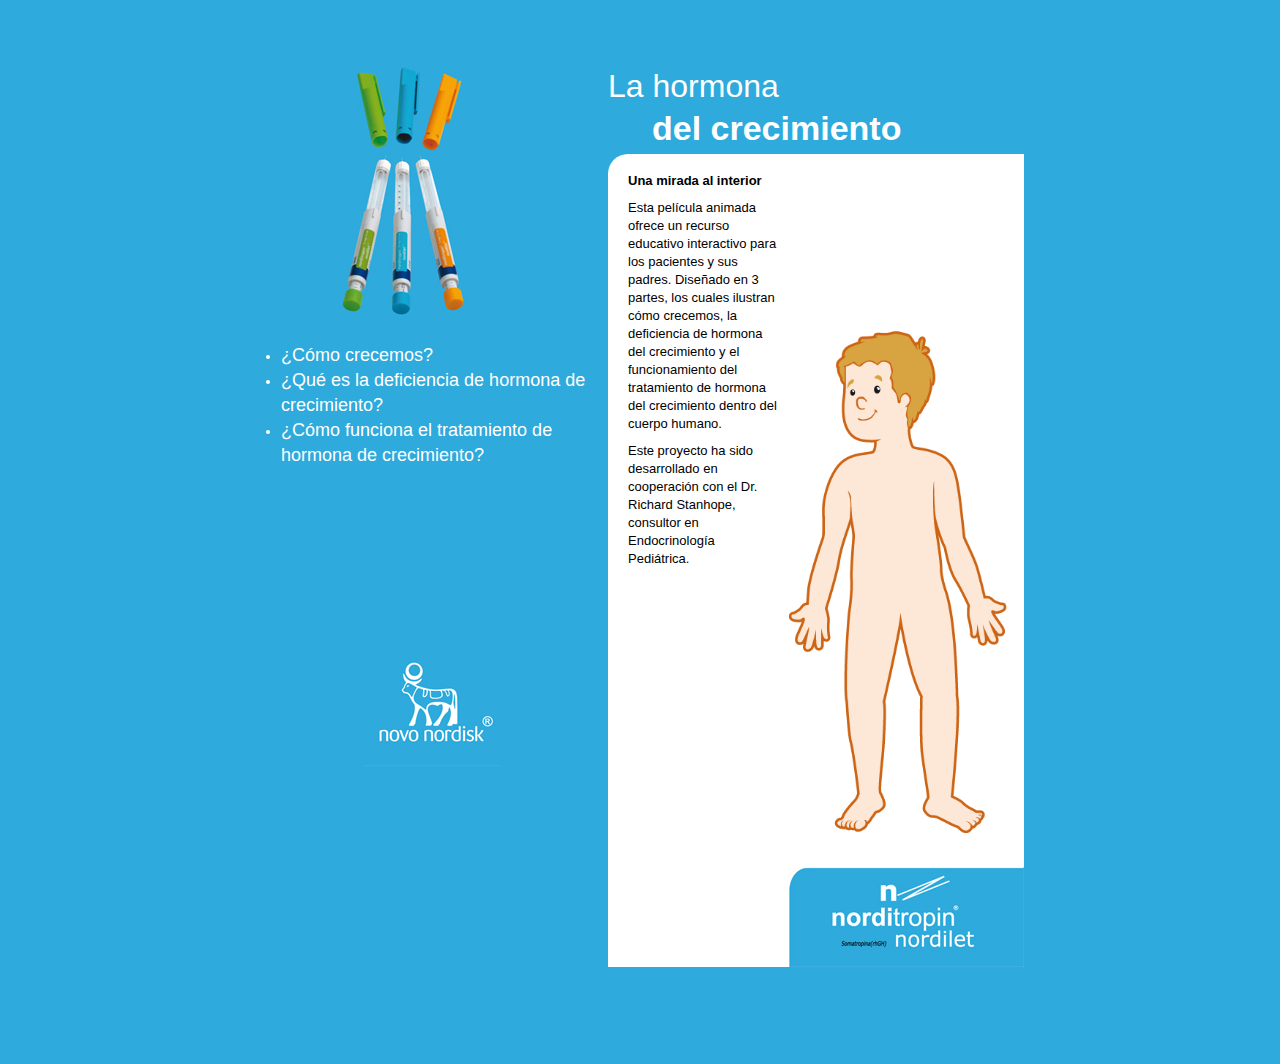
<file: index.html>
<!DOCTYPE html>
<html lang="en">
  <head>
    <meta charset="utf-8">
    <title>NORDITROPIN BY NOVO NORDISK</title>
    <meta name="viewport" content="width=device-width, initial-scale=1.0">
    <meta name="description" content="">
    <meta name="author" content="">

    <!-- Le styles -->
    <link href="css/bootstrap.css" rel="stylesheet">
    <style>
		  body {
			background:#2eaadc;
			color:#fff;
			padding-top: 40px; /* 60px to make the container go all the way to the bottom of the topbar */
		  }
			#text_container{ height: 300px; position:relative; }
			#slider ul, #slider li{margin:0;padding:0;list-style:none;position:relative;display:block;}
			#slider {    width:300px;	overflow:hidden; margin:0 auto; }
			#slider img{	    border:none;	}	
			#slider li {    width:300px;    overflow:hidden; }
    </style>
    <link href="css/bootstrap-responsive.css" rel="stylesheet">
	<!--<link href="http://vjs.zencdn.net/c/video-js.css" rel="stylesheet">-->
    <!-- Le HTML5 shim, for IE6-8 support of HTML5 elements -->
    <!--[if lt IE 9]>
      <script src="http://html5shim.googlecode.com/svn/trunk/html5.js"></script>
    <![endif]-->

    <!-- Le fav and touch icons -->
    <link rel="shortcut icon" href="ico/favicon.ico">
    <link rel="apple-touch-icon-precomposed" sizes="144x144" href="ico/apple-touch-icon-144-precomposed.png">
    <link rel="apple-touch-icon-precomposed" sizes="114x114" href="ico/apple-touch-icon-114-precomposed.png">
    <link rel="apple-touch-icon-precomposed" sizes="72x72" href="ico/apple-touch-icon-72-precomposed.png">
    <link rel="apple-touch-icon-precomposed" href="ico/apple-touch-icon-57-precomposed.png">
	
    <!-- Le javascript
    ================================================== -->
    <!-- Placed at the end of the document so the pages load faster -->
    <script src="js/jquery.js"></script>
	<!--<script src="http://vjs.zencdn.net/c/video.js"></script>-->
	<script type="text/javascript" src="js/jquery.touchSwipe-1.2.5.js"></script>
	<script type="text/javascript" src="js/jquery.sudoSlider.min.js"></script>
	<script>	 
		$(document).ready(function(){	
			
		});
	</script>
  </head>
  <body>
    <div id="main" class="container" style="width:1200px;">
		<div class="clearfix">
			<div class="leftside">
						<center><img src="img/geringas.jpg" class="center"/></center>
						<div id="text_container" class="clearfix">
							  <ul>
									<li><a class="part" href="como.html">&iquestC&oacutemo crecemos?</a></li>
									<li><a class="part" href="deficiencia.html">&iquestQu&eacute es la deficiencia de hormona de crecimiento?</a></li>
									<li><a class="part" href="tratamiento.html"> &iquestC&oacutemo funciona el tratamiento de hormona de crecimiento?</a></li>
							  </ul>
						
						</div>
						<center><a href="index.html"><img src="img/novo-nordisk.jpg"  title="Home"/></a></center>
			</div>
			<div class="rightside">
				<div class="title">
				<p>La hormona</p>
				<p class="bold">del crecimiento</p>
				</div>
				<div class="white">
					<!-- Start EasyHtml5Video.com BODY section -->
					
					<div id="amination_holder">
							<div id="welcome">
								<br>
								<p><strong> Una mirada al interior</strong> </p>
								<p> Esta pel&iacutecula animada ofrece un recurso educativo interactivo para los pacientes y sus padres. Dise&ntildeado en 3 partes, los cuales ilustran c&oacutemo crecemos, la deficiencia de hormona del crecimiento y el funcionamiento del tratamiento de hormona del crecimiento dentro del cuerpo humano.</p>
								<p>Este proyecto ha sido desarrollado en cooperaci&oacuten con el Dr. Richard Stanhope, consultor en Endocrinolog&iacutea Pedi&aacutetrica.</p>
							</div>
							<img id="nino" src="img/nino.png" />
							<div class="intainer">
									<img id="novo" src="img/norditropin.jpg" />
							</div>
					</div>
					<!-- End EasyHtml5Video.com BODY section -->
				</div>
			</div>
		</div>
    </div> <!-- /container -->
  </body>
</html>
</file>
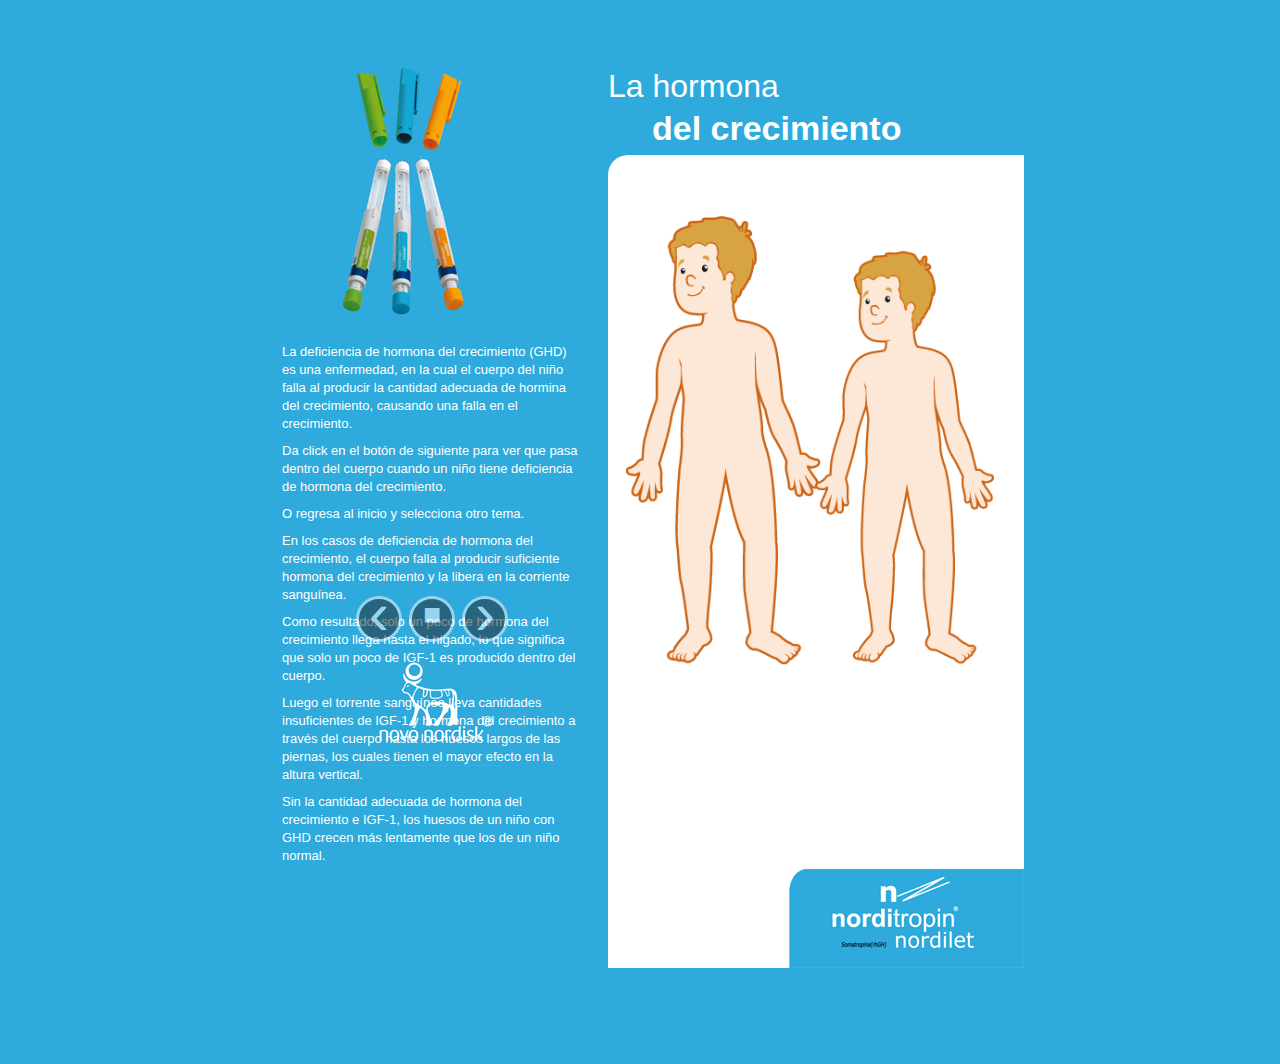
<file: deficiencia.html>
<!DOCTYPE html>
<html lang="en">
  <head>
    <meta charset="utf-8">
    <title>NORDITROPIN BY NOVO NORDISK</title>
    <meta name="viewport" content="width=device-width, initial-scale=1.0">
    <meta name="description" content="">
    <meta name="author" content="">

    <!-- Le styles -->
    <link href="css/bootstrap.css" rel="stylesheet">
    <style>
		  body {
			background:#2eaadc;
			color:#fff;
			padding-top: 40px; /* 60px to make the container go all the way to the bottom of the topbar */
		  }
			#text_container{ height: 300px; position:relative; }
			#slider ul, #slider li{margin:0;padding:0;list-style:none;position:relative;display:block;}
			#slider {    width:300px;	overflow:hidden; margin:0 auto; }
			#slider img{	    border:none;	}	
			#slider li {    width:300px;    overflow:hidden; }
    </style>
    <link href="css/bootstrap-responsive.css" rel="stylesheet">
	<link href="http://vjs.zencdn.net/c/video-js.css" rel="stylesheet">
    <!-- Le HTML5 shim, for IE6-8 support of HTML5 elements -->
    <!--[if lt IE 9]>
      <script src="http://html5shim.googlecode.com/svn/trunk/html5.js"></script>
    <![endif]-->

    <!-- Le fav and touch icons -->
    <link rel="shortcut icon" href="ico/favicon.ico">
    <link rel="apple-touch-icon-precomposed" sizes="144x144" href="ico/apple-touch-icon-144-precomposed.png">
    <link rel="apple-touch-icon-precomposed" sizes="114x114" href="ico/apple-touch-icon-114-precomposed.png">
    <link rel="apple-touch-icon-precomposed" sizes="72x72" href="ico/apple-touch-icon-72-precomposed.png">
    <link rel="apple-touch-icon-precomposed" href="ico/apple-touch-icon-57-precomposed.png">
	
    <!-- Le javascript
    ================================================== -->
    <!-- Placed at the end of the document so the pages load faster -->
    <script src="js/jquery.js"></script>
	<script src="http://vjs.zencdn.net/c/video.js"></script>
	<script type="text/javascript" src="js/jquery.touchSwipe-1.2.5.js"></script>
	<script type="text/javascript" src="js/jquery.sudoSlider.min.js"></script>
	<script>	 
		$(document).ready(function(){	
				var timer;
				settings = new Object(
				      { 1 : { width:'10'}, 
						2 : {  width:'7500'},      
						3 : {  width:'17000'},
						4 : {  width:'12000'},
						5 : {  width:'6500'}
				})
				var player = _V_("video_player");
				$("#slider").sudoSlider({
							controlsShow: false,
							customLink: 'a.carousel-control',
							fade: true,
							beforeAniFunc: function(index){												
													if(index==1){//cara
														player.currentTime(1);	
													}	
													if(index==2){//glandulas
														player.currentTime(1.8);
													}
													if(index==3){//somatocrinina
														player.currentTime(9);
													}
													if(index==4){//hormona
														player.currentTime(26);
													}
													if(index==5){//salida
														player.currentTime(38.5);
													}
													 player.play();
													timer=settings[index].width;
													setTimeout(function(){player.pause()},timer); 
							}   
				});
			});
			
	</script>
  </head>
  <body>
    <div id="main" class="container" style="width:1200px;">
		<div class="clearfix">
			<div class="leftside">
						<center><img src="img/geringas.jpg" class="center"/></center>
						<div id="text_container" class="clearfix">
							  <div id="slider" >
							  <ul>
										<li>
												<p>La deficiencia de hormona del crecimiento (GHD) es una enfermedad, en la cual el cuerpo del ni&ntilde;o falla al producir la cantidad adecuada de hormina del crecimiento, causando una falla en el crecimiento.</p>
												<p>Da click en el bot&oacute;n de siguiente para ver que pasa dentro del cuerpo cuando un ni&ntilde;o tiene deficiencia de hormona del crecimiento.</p>
												<p>O regresa al inicio y selecciona otro tema.</p>
										</li>
										<li> 
												<p>En los casos de deficiencia de hormona del crecimiento, el cuerpo falla al producir suficiente hormona del crecimiento y la libera en la corriente sangu&iacute;nea.</p>
										</li>
										<li>
												<p>Como resultado, solo un poco de hormona del crecimiento llega hasta el higado, lo que significa que solo un poco de IGF-1 es producido dentro del cuerpo.</p>
										</li>
										<li>
												<p>Luego el torrente sangu&iacute;neo lleva cantidades insuficientes de IGF-1 y hormona del crecimiento a trav&eacute;s del cuerpo hasta los huesos largos de las piernas, los cuales tienen el mayor efecto en la altura vertical.</p>
										</li>
										<li>
												<p>Sin la cantidad adecuada de hormona del crecimiento e IGF-1, los huesos de un ni&ntilde;o con GHD crecen m&aacute;s lentamente que los de un ni&ntilde;o normal.</p>
												<p>Sin el tratamiento, la altura final de un ni&ntilde;o con GHD probablemente se mantenga debajo del potencial del ni&ntilde;o.</p>
												<p>Con el tratamiento, sin embargo, un ni&ntilde;o con GHD puede alcanzar la altura de un adulto normal.</p>
										</li>
										
							  </ul>
							  </div>
							  <a class="carousel-control left" href="#slider" rel="prev" id="des1">&lsaquo;</a>
							  <a class="carousel-control center" href="#slider" rel="first" id="des2"> &#x25A0;</a>
							  <a class="carousel-control right" href="#slider" rel="next" id="des3">&rsaquo;</a>
						</div>
						<center><a href="index.html"><img src="img/novo-nordisk.jpg" title="Home"/></a></center>
			</div>
			<div class="rightside">
				<div class="title">
				<p>La hormona</p>
				<p class="bold">del crecimiento</p>
				</div>
				<div class="white">
					<!-- Start EasyHtml5Video.com BODY section -->
					
					<div id="amination_holder">
							<div class="intainer">
									<video id="video_player" class="video-js vjs-default-skin"  width="380" height="650" poster="img/player2.png" preload="auto" >
												<source type="video/mp4" src="video/video2.mp4">
												<source type="video/webm" src="video/video2.webm">
												<<source type="video/ogg" src="video/video2.ogv">
									</video>
							</div>
						<img id="novo" src="img/norditropin.jpg" />
					</div>
					<!-- End EasyHtml5Video.com BODY section -->
				</div>
			</div>
		</div>
    </div> <!-- /container -->
  </body>
</html>
</file>
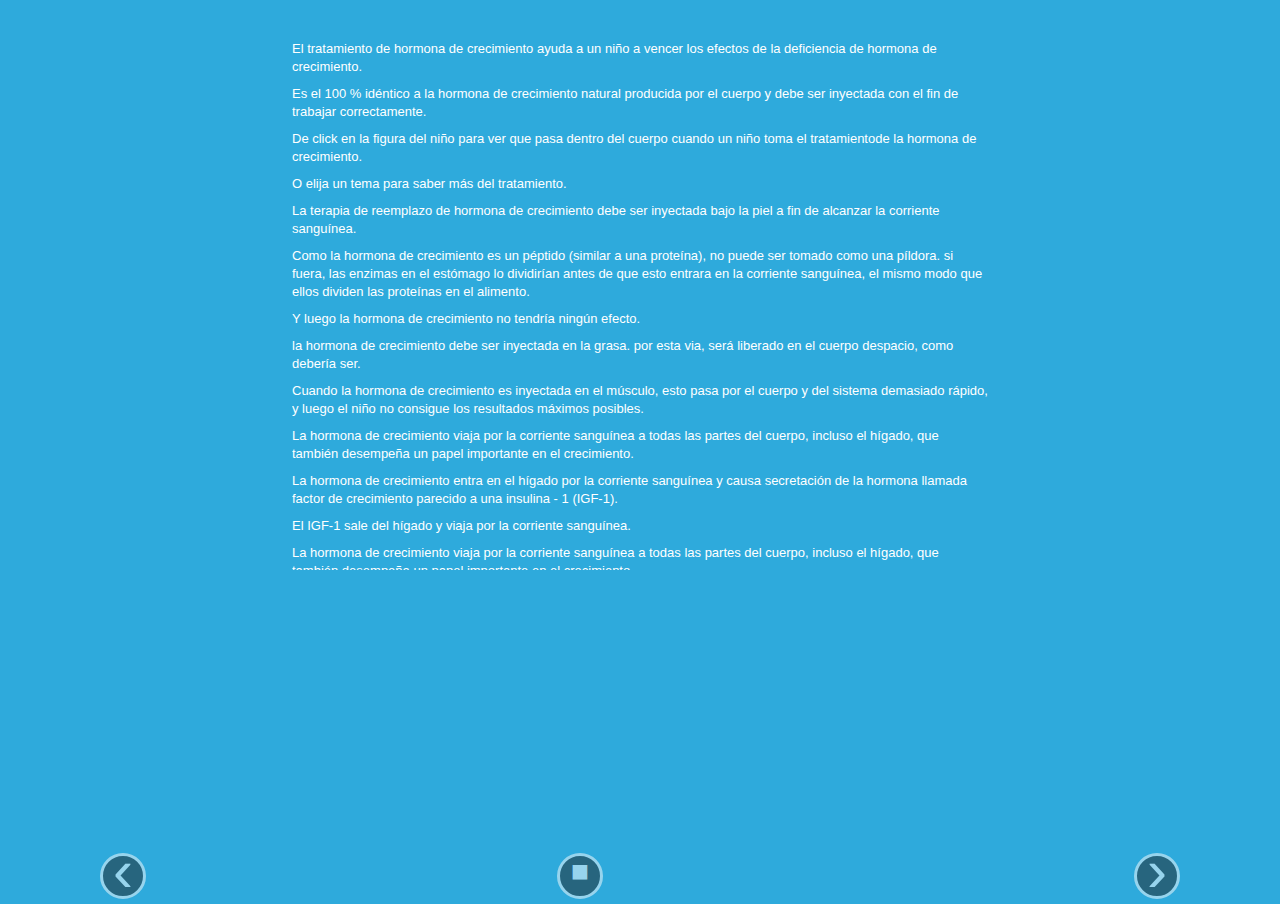
<file: test.html>
<!DOCTYPE html>
<html lang="en">
  <head>
    <meta charset="utf-8">
    <title>Bootstrap, from Twitter</title>
    <meta name="viewport" content="width=device-width, initial-scale=1.0">
    <meta name="description" content="">
    <meta name="author" content="">

    <!-- Le styles -->
    <link href="css/bootstrap.css" rel="stylesheet">
    <link href="css/bootstrap-responsive.css" rel="stylesheet">
    <style>
      body {
		background:#2eaadc;
		color:#fff;
        padding-top: 40px; /* 60px to make the container go all the way to the bottom of the topbar */
      }
		#slider ul, #slider li{margin:0;padding:0;list-style:none;position:relative;display:block;}
		#slider {    width:696px;	overflow:hidden; margin:0 auto; }
		#slider img{	    border:none;	}	
		#slider li {    width:696px;    overflow:hidden; }
    </style>
    <!-- Le HTML5 shim, for IE6-8 support of HTML5 elements -->
    <!--[if lt IE 9]>
      <script src="http://html5shim.googlecode.com/svn/trunk/html5.js"></script>
    <![endif]-->

    <!-- Le fav and touch icons -->
    <link rel="shortcut icon" href="ico/favicon.ico">
    <link rel="apple-touch-icon-precomposed" sizes="144x144" href="ico/apple-touch-icon-144-precomposed.png">
    <link rel="apple-touch-icon-precomposed" sizes="114x114" href="ico/apple-touch-icon-114-precomposed.png">
    <link rel="apple-touch-icon-precomposed" sizes="72x72" href="ico/apple-touch-icon-72-precomposed.png">
    <link rel="apple-touch-icon-precomposed" href="ico/apple-touch-icon-57-precomposed.png">
	
    <!-- Le javascript
    ================================================== -->
    <!-- Placed at the end of the document so the pages load faster -->
    <script type="text/javascript" src="http://ajax.googleapis.com/ajax/libs/jquery/1.7.1/jquery.min.js"></script>
	<script type="text/javascript" src="js/jquery.touchSwipe-1.2.5.js"></script>
	<script type="text/javascript" src="js/jquery.sudoSlider.min.js"></script>
	<script>	 
		 
	</script>
  </head>

  <body>
					<div id="slider" >
							  <ul>
										<li>
												<p>El tratamiento de hormona de crecimiento ayuda a un ni&ntilde;o a vencer los efectos de la deficiencia de hormona de crecimiento.</p>
												<p>Es el 100 % id&eacute;ntico a la hormona de crecimiento natural producida por el cuerpo y debe ser inyectada con el fin de trabajar correctamente.</p>
												<p>De click en la figura del ni&ntilde;o para ver que pasa dentro del cuerpo cuando un ni&ntilde;o toma el tratamientode la hormona de crecimiento.</p>
												<p>O elija un tema para saber m&aacute;s del tratamiento.</p>
										</li>
										<li> 
												<p>La terapia de reemplazo de hormona de crecimiento debe ser inyectada bajo la piel a fin de alcanzar la corriente sangu&iacute;nea.</p>
												<p>Como la hormona de crecimiento es un p&eacute;ptido (similar a una prote&iacute;na), no puede ser tomado como una p&iacute;ldora. si fuera, las enzimas en el est&oacute;mago lo dividir&iacute;an antes de que esto entrara en la corriente sangu&iacute;nea, el mismo modo que ellos dividen las prote&iacute;nas en el alimento.</p>
												<p>Y luego la hormona de crecimiento no tendr&iacute;a ning&uacute;n efecto.</p>
										</li>
										<li>
												<p>la hormona de crecimiento debe ser inyectada en la grasa. por esta via, ser&aacute; liberado en el cuerpo despacio, como deber&iacute;a ser.</p>
												<p>Cuando la hormona de crecimiento es inyectada en el m&uacute;sculo, esto pasa por el cuerpo y del sistema demasiado r&aacute;pido, y luego el ni&ntilde;o no consigue los resultados m&aacute;ximos posibles.</p>
										</li>
										<li>
												<p>La hormona de crecimiento viaja por la corriente sangu&iacute;nea a todas las partes del cuerpo, incluso el h&iacute;gado, que tambi&eacute;n desempe&ntilde;a un papel importante en el crecimiento.</p>
										</li>
										<li>
												<p>La hormona de crecimiento entra en el h&iacute;gado por la corriente sangu&iacute;nea y causa secretaci&oacute;n de la hormona llamada factor de crecimiento parecido a una insulina - 1 (IGF-1).</p>
										</li>
										<li>
												<p>El IGF-1 sale del h&iacute;gado y viaja por la corriente sangu&iacute;nea.</p>
										</li>
										<li>
												<p>La hormona de crecimiento viaja por la corriente sangu&iacute;nea a todas las partes del cuerpo, incluso el h&iacute;gado, que tambi&eacute;n desempe&ntilde;a un papel importante en el crecimiento.</p>
										</li>
										<li>
												<p>Los huesos largos consisten en un eje (o diaphysis), 2 finales (o epiphyses), y 2 platos de crecimiento (o platos de epiphyseal).</p>
										</li>
										<li>
												<p>La hormona de crecimiento y IGF-1 entran en los huesos largos en el eje del hueso por un juego de venas diminutas</p>
										</li>
										<li>
												<p>La hormona de crecimiento y IGF-1 entran en los huesos largos en el eje del hueso por un juego de venas diminutas</p>
										</li>
										<li>
												<p>Ya que estas c&eacute;lulas se multiplican, las c&eacute;lulas reci&eacute;n creadas empujar los extremos del hueso hacia afuera.</p>
										</li>
										<li>
												<p>Mientras tanto, las c&eacute;lulas m&aacute;s viejas degeneran y son giradas al hueso, a&ntilde;adiendo a la longitud del eje del hueso. Este proceso entero se repite repetidas veces.</p>
										</li>
										<li>
												<p>Con el tiempo, este proceso de nuevo cart&iacute;lago y desarrollo de hueso hace que los huesos largos se pongan perceptiblemente m&aacute;s largo y  al ni&ntilde;o visiblemente m&aacute;s alto.</p>
										</li>
										<li>
												<p>Despu&eacute;s de la pubertad, la actividad dentro del plato de crecimiento reduce la velocidad, y finalmente la creaci&oacute;n de nuevas paradas de c&eacute;lulas de cart&iacute;lago.</p>
												<p>Las &uacute;timas celulas de  cartilago maduro son girados al hueso, hasta que el plato de crecimiento entero se haga el hueso.</p>
												<p>En este punto, los finales del hueso y el eje de hueso se funden juntos, tal que ning&uacute;n crecimiento futuro es posible.</p>
										</li>
							  </ul>
							  <!-- Carousel nav -->
							  
						</div>
							  <a class="carousel-control left" href="#slider" rel="prev">&lsaquo;</a>
							  <a class="carousel-control center" href="#slider" rel="first"> &#x25A0;</a>
							  <a class="carousel-control right" href="#slider" rel="next">&rsaquo;</a>

  </body>
</html>
</file>
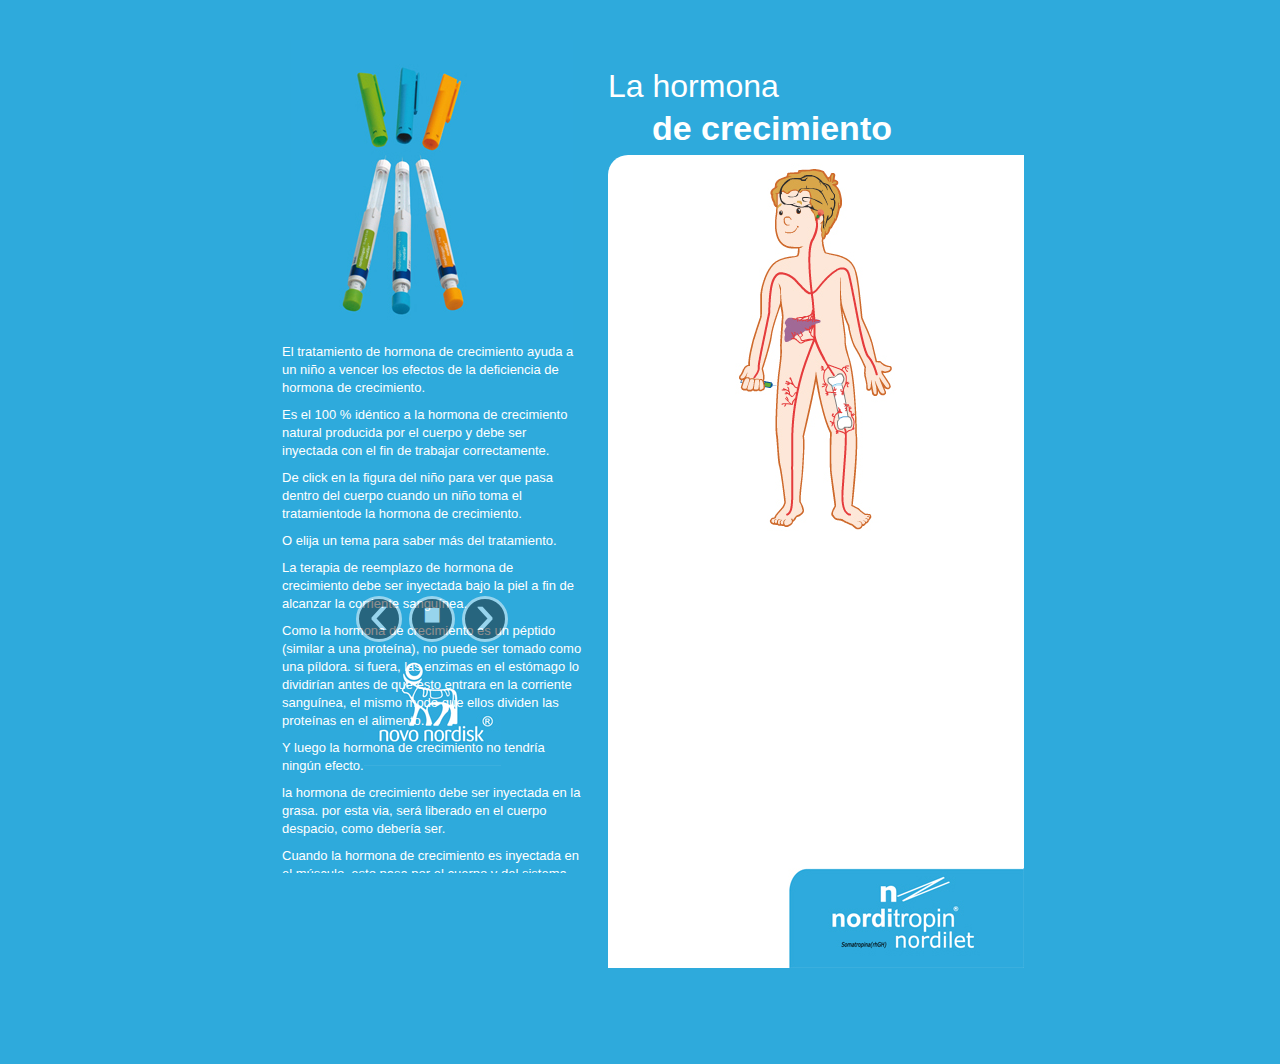
<file: test2.html>
<!DOCTYPE html>
<html lang="en">
  <head>
    <meta charset="utf-8">
    <title>NORDITROPIN BY NOVO NORDISK</title>
    <meta name="viewport" content="width=device-width, initial-scale=1.0">
    <meta name="description" content="">
    <meta name="author" content="">

    <!-- Le styles -->
    <link href="css/bootstrap.css" rel="stylesheet">
    <style>
		  body {
			background:#2eaadc;
			color:#fff;
			padding-top: 40px; /* 60px to make the container go all the way to the bottom of the topbar */
		  }
			#text_container{ height: 300px; position:relative; }
			#slider ul, #slider li{margin:0;padding:0;list-style:none;position:relative;display:block;}
			#slider {    width:300px;	overflow:hidden; margin:0 auto; }
			#slider img{	    border:none;	}	
			#slider li {    width:300px;    overflow:hidden; }
    </style>
    <link href="css/bootstrap-responsive.css" rel="stylesheet">
	<link href="http://vjs.zencdn.net/c/video-js.css" rel="stylesheet">
    <!-- Le HTML5 shim, for IE6-8 support of HTML5 elements -->
    <!--[if lt IE 9]>
      <script src="http://html5shim.googlecode.com/svn/trunk/html5.js"></script>
    <![endif]-->

    <!-- Le fav and touch icons -->
    <link rel="shortcut icon" href="ico/favicon.ico">
    <link rel="apple-touch-icon-precomposed" sizes="144x144" href="ico/apple-touch-icon-144-precomposed.png">
    <link rel="apple-touch-icon-precomposed" sizes="114x114" href="ico/apple-touch-icon-114-precomposed.png">
    <link rel="apple-touch-icon-precomposed" sizes="72x72" href="ico/apple-touch-icon-72-precomposed.png">
    <link rel="apple-touch-icon-precomposed" href="ico/apple-touch-icon-57-precomposed.png">
	
    <!-- Le javascript
    ================================================== -->
    <!-- Placed at the end of the document so the pages load faster -->
    <script src="js/jquery.js"></script>
	<script src="http://vjs.zencdn.net/c/video.js"></script>
	<script type="text/javascript" src="js/jquery.touchSwipe-1.2.5.js"></script>
	<script type="text/javascript" src="js/jquery.sudoSlider.min.js"></script>
	<script>	 
		$(document).ready(function(){	
				settings = new Object({ 1 : { width:'405', height:'690' }, 
						2 : { width:'405', height:'690' },
						3 : { width:'405', height:'690' },
						4 : { width:'405', height:'690' },
						5 : { width:'405', height:'690' },
						6 : { width:'405', height:'690' },
						7 : { width:'405', height:'690' },
						8 : { width:'405', height:'690' },
						9 : { width:'405', height:'690' },
						9 : { width:'405', height:'690' },
					   11 : { width:'405', height:'690'},
					   12 : { width:'405', height:'690' },
					   13 : { width:'405', height:'690' }
				})
				var player = _V_("video_player");
				player.addEvent("ended", pauseVideo);
				
			var firstload = false;
				$("#slider").sudoSlider({
							controlsShow: false,
							customLink: 'a.carousel-control',
							fade: true,
							beforeAniFunc: function(index){ 
							
										if(firstload){
													console.log('Current playing video: ' + index + ' [  width: '+settings[index].width+', height: '+settings[index].height+']');
													player.size(settings[index].width, settings[index].height);
													player.src([
															{ type: "video/mp4", src: "http://nordisk.ondraft.com.mx/video/novo("+index+").mp4" },
															{ type: "video/webm", src: "http://nordisk.ondraft.com.mx/video/novo("+index+").webm" },
															{ type: "video/ogg", src: "http://nordisk.ondraft.com.mx/video/novo("+index+").video.ogv" }    
															]);
													player.play();
													
										}else{ // if last video is not the same of the currents as when click home click
											firstload = true;
										}
								
							}
						   
				});
				// starting any additional functions
				function pauseVideo(){
					this.pause();
				}
				function stopVideo(){
					this.currentTime(0);
				}
			});
			
	</script>
  </head>
  <body>
    <div id="main" class="container" style="width:1200px;">
		<div class="clearfix">
			<div class="leftside">
						<center><img src="img/geringas.jpg" class="center"/></center>
						<div id="text_container" class="clearfix">
							  <div id="slider" >
							  <ul>
										<li>
												<p>El tratamiento de hormona de crecimiento ayuda a un ni&ntilde;o a vencer los efectos de la deficiencia de hormona de crecimiento.</p>
												<p>Es el 100 % id&eacute;ntico a la hormona de crecimiento natural producida por el cuerpo y debe ser inyectada con el fin de trabajar correctamente.</p>
												<p>De click en la figura del ni&ntilde;o para ver que pasa dentro del cuerpo cuando un ni&ntilde;o toma el tratamientode la hormona de crecimiento.</p>
												<p>O elija un tema para saber m&aacute;s del tratamiento.</p>
										</li>
										<li> 
												<p>La terapia de reemplazo de hormona de crecimiento debe ser inyectada bajo la piel a fin de alcanzar la corriente sangu&iacute;nea.</p>
												<p>Como la hormona de crecimiento es un p&eacute;ptido (similar a una prote&iacute;na), no puede ser tomado como una p&iacute;ldora. si fuera, las enzimas en el est&oacute;mago lo dividir&iacute;an antes de que esto entrara en la corriente sangu&iacute;nea, el mismo modo que ellos dividen las prote&iacute;nas en el alimento.</p>
												<p>Y luego la hormona de crecimiento no tendr&iacute;a ning&uacute;n efecto.</p>
										</li>
										<li>
												<p>la hormona de crecimiento debe ser inyectada en la grasa. por esta via, ser&aacute; liberado en el cuerpo despacio, como deber&iacute;a ser.</p>
												<p>Cuando la hormona de crecimiento es inyectada en el m&uacute;sculo, esto pasa por el cuerpo y del sistema demasiado r&aacute;pido, y luego el ni&ntilde;o no consigue los resultados m&aacute;ximos posibles.</p>
										</li>
										<li>
												<p>La hormona de crecimiento viaja por la corriente sangu&iacute;nea a todas las partes del cuerpo, incluso el h&iacute;gado, que tambi&eacute;n desempe&ntilde;a un papel importante en el crecimiento.</p>
										</li>
										<li>
												<p>La hormona de crecimiento entra en el h&iacute;gado por la corriente sangu&iacute;nea y causa secretaci&oacute;n de la hormona llamada factor de crecimiento parecido a una insulina - 1 (IGF-1).</p>
										</li>
										<li>
												<p>El IGF-1 sale del h&iacute;gado y viaja por la corriente sangu&iacute;nea.</p>
										</li>
										<li>
												<p>La hormona de crecimiento viaja por la corriente sangu&iacute;nea a todas las partes del cuerpo, incluso el h&iacute;gado, que tambi&eacute;n desempe&ntilde;a un papel importante en el crecimiento.</p>
										</li>
										<li>
												<p>Los huesos largos consisten en un eje (o diaphysis), 2 finales (o epiphyses), y 2 platos de crecimiento (o platos de epiphyseal).</p>
										</li>
										<li>
												<p>La hormona de crecimiento y IGF-1 entran en los huesos largos en el eje del hueso por un juego de venas diminutas</p>
										</li>
										<li>
												<p>La hormona de crecimiento y IGF-1 entran en los huesos largos en el eje del hueso por un juego de venas diminutas</p>
										</li>
										<li>
												<p>Ya que estas c&eacute;lulas se multiplican, las c&eacute;lulas reci&eacute;n creadas empujar los extremos del hueso hacia afuera.</p>
										</li>
										<li>
												<p>Mientras tanto, las c&eacute;lulas m&aacute;s viejas degeneran y son giradas al hueso, a&ntilde;adiendo a la longitud del eje del hueso. Este proceso entero se repite repetidas veces.</p>
										</li>
										<li>
												<p>Con el tiempo, este proceso de nuevo cart&iacute;lago y desarrollo de hueso hace que los huesos largos se pongan perceptiblemente m&aacute;s largo y  al ni&ntilde;o visiblemente m&aacute;s alto.</p>
										</li>
										<li>
												<p>Despu&eacute;s de la pubertad, la actividad dentro del plato de crecimiento reduce la velocidad, y finalmente la creaci&oacute;n de nuevas paradas de c&eacute;lulas de cart&iacute;lago.</p>
												<p>Las &uacute;timas celulas de  cartilago maduro son girados al hueso, hasta que el plato de crecimiento entero se haga el hueso.</p>
												<p>En este punto, los finales del hueso y el eje de hueso se funden juntos, tal que ning&uacute;n crecimiento futuro es posible.</p>
										</li>
							  </ul>
							  </div>
							  <a class="carousel-control left" href="#slider" rel="prev">&lsaquo;</a>
							  <a class="carousel-control center" href="#slider" rel="first"> &#x25A0;</a>
							  <a class="carousel-control right" href="#slider" rel="next">&rsaquo;</a>
						</div>
						<center><img src="img/novo-nordisk.jpg" /></center>
			</div>
			<div class="rightside">
				<div class="title">
				<p>La hormona</p>
				<p class="bold">de crecimiento</p>
				</div>
				<div class="white">
					<!-- Start EasyHtml5Video.com BODY section -->
					
					<div id="amination_holder">
							<div class="intainer">
									<video id="video_player" class="video-js vjs-default-skin" poster="img/player.jpg" preload="auto" >
												<source type="video/mp4" src="http://nordisk.ondraft.com.mx/video/norditropin(1).mp4">
												<source type="video/webm" src="http://nordisk.ondraft.com.mx/video/norditropin(1).webm">
												<source type="video/ogg" src="http://nordisk.ondraft.com.mx/video/norditropin(1).ogv">
									</video>
							</div>
						<img id="novo" src="img/norditropin.jpg" />
					</div>
					<!-- End EasyHtml5Video.com BODY section -->
				</div>
			</div>
		</div>
    </div> <!-- /container -->
  </body>
</html>
</file>
